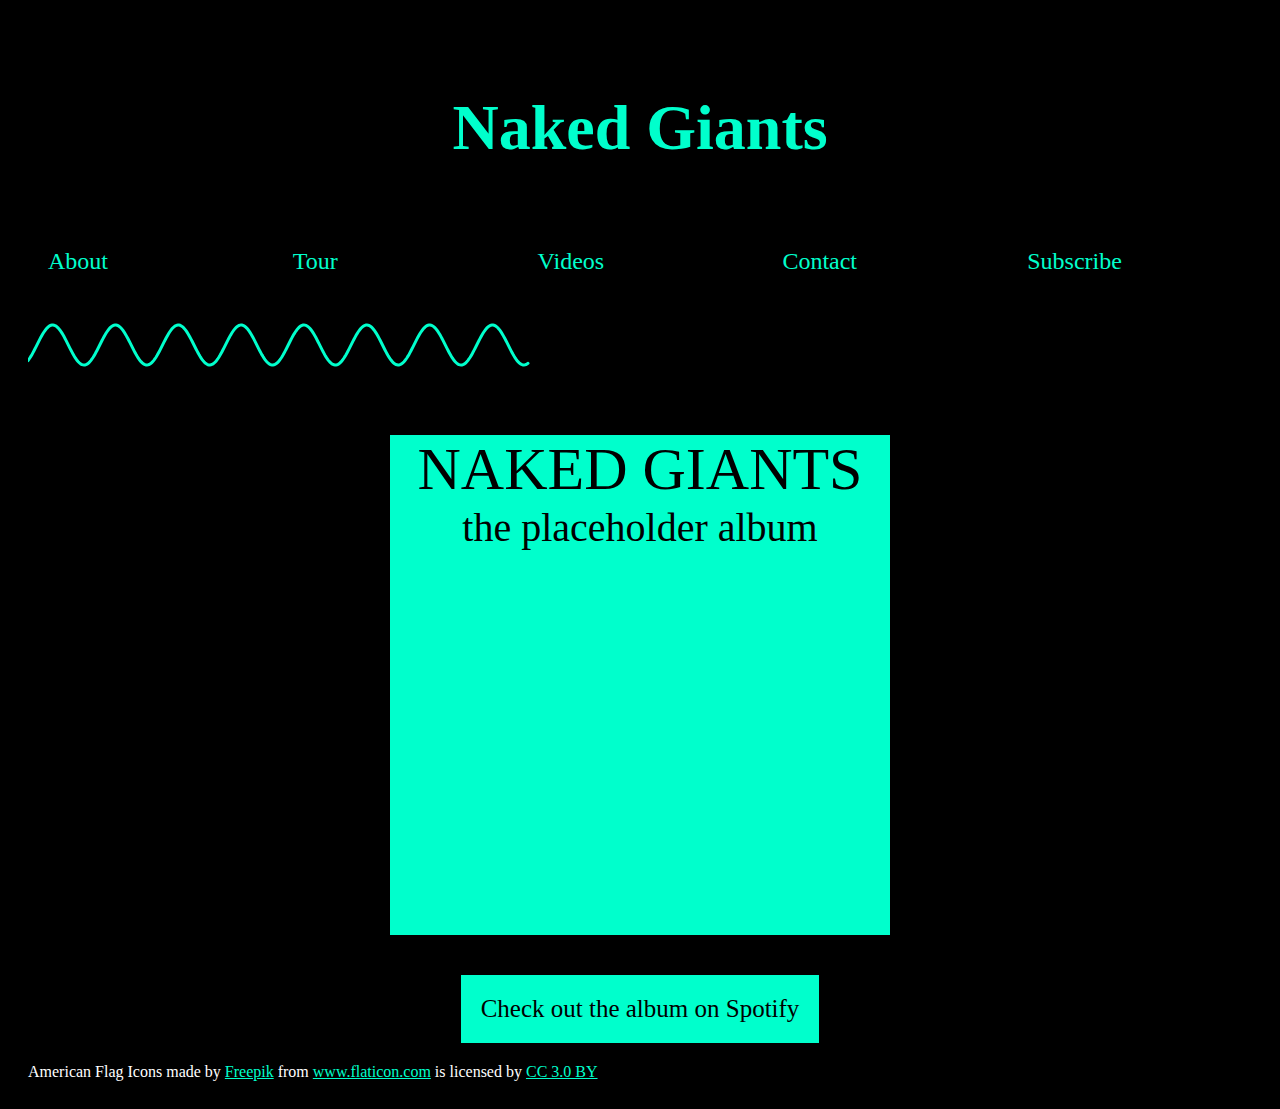
<file: index.html>
<!DOCTYPE html>
<html>
<head>
<!-- meta tags -->
  <meta charset="UTF-8">
<!-- Title -->
  <title>Naked Giants</title>
<!-- Styles + Fonts -->
  <link rel="stylesheet" href="styles.css">
  <link href="https://fonts.googleapis.com/css?family=Major+Mono+Display|Alegreya+Sans+SC|Amatic+SC|Concert+One|Fredoka+One|Luckiest+Guy|Permanent+Marker|Sigmar+One&display=swap" rel="stylesheet">
</head>

<body>

<header>
  <div class="flex-tower">
    <h1 class="col"><a href="index.html">Naked Giants</a></h1>
    <div id="navigation">
      <div class="flex-grid">
        <div class="col"><a href="about.html">About</a></div>
        <div class="col"><a href="tour.html">Tour</a></div>
        <div class="col"><a href="videos.html">Videos</a></div>
        <div class="col"><a href="contact.html">Contact</a></div>
        <div class="col"><a href="subscribe.html">Subscribe</a></div>
      </div>
    </div>
    <svg>
      <path id="top" d="M10,10 L50,100 L90,50"></path>
    </svg>
    </div>
</header>

  <div id="album" class="flex-tower">
    <div class="col">
      <div id="album-art">
        <div id="album-artist">NAKED GIANTS</div>

        <div id="album-title">the placeholder album</div>
      </div>
    </div>
  </div>

  <div class="spotify-btn flex-tower">
  <a href="#">Check out the album on Spotify</a>
  </div>

<footer>
  <div>American Flag Icons made by <a href="https://www.freepik.com/" title="Freepik">Freepik</a> from <a href="https://www.flaticon.com/" 			    title="Flaticon">www.flaticon.com</a> is licensed by <a href="http://creativecommons.org/licenses/by/3.0/" 			    title="Creative Commons BY 3.0" target="_blank">CC 3.0 BY</a></div>
</footer>

  
  <!-- Scripts -->
  <script src="svg_test_1.js"></script>
</body>
</html>

<!-- Frequently Used...

 Link to another page: <a href="#"></a>

 <script src=""></script>

 album
 about
 tour
 merch
 videos
 contact
 subscribe

-->

<!-- For Later...

http://instagram.com/naked_giants
https://www.facebook.com/NKDGNTS/
https://twitter.com/nakedgiants
https://open.spotify.com/artist/4KhnLZjONKS3nuYzXoqoXi

-->
</file>
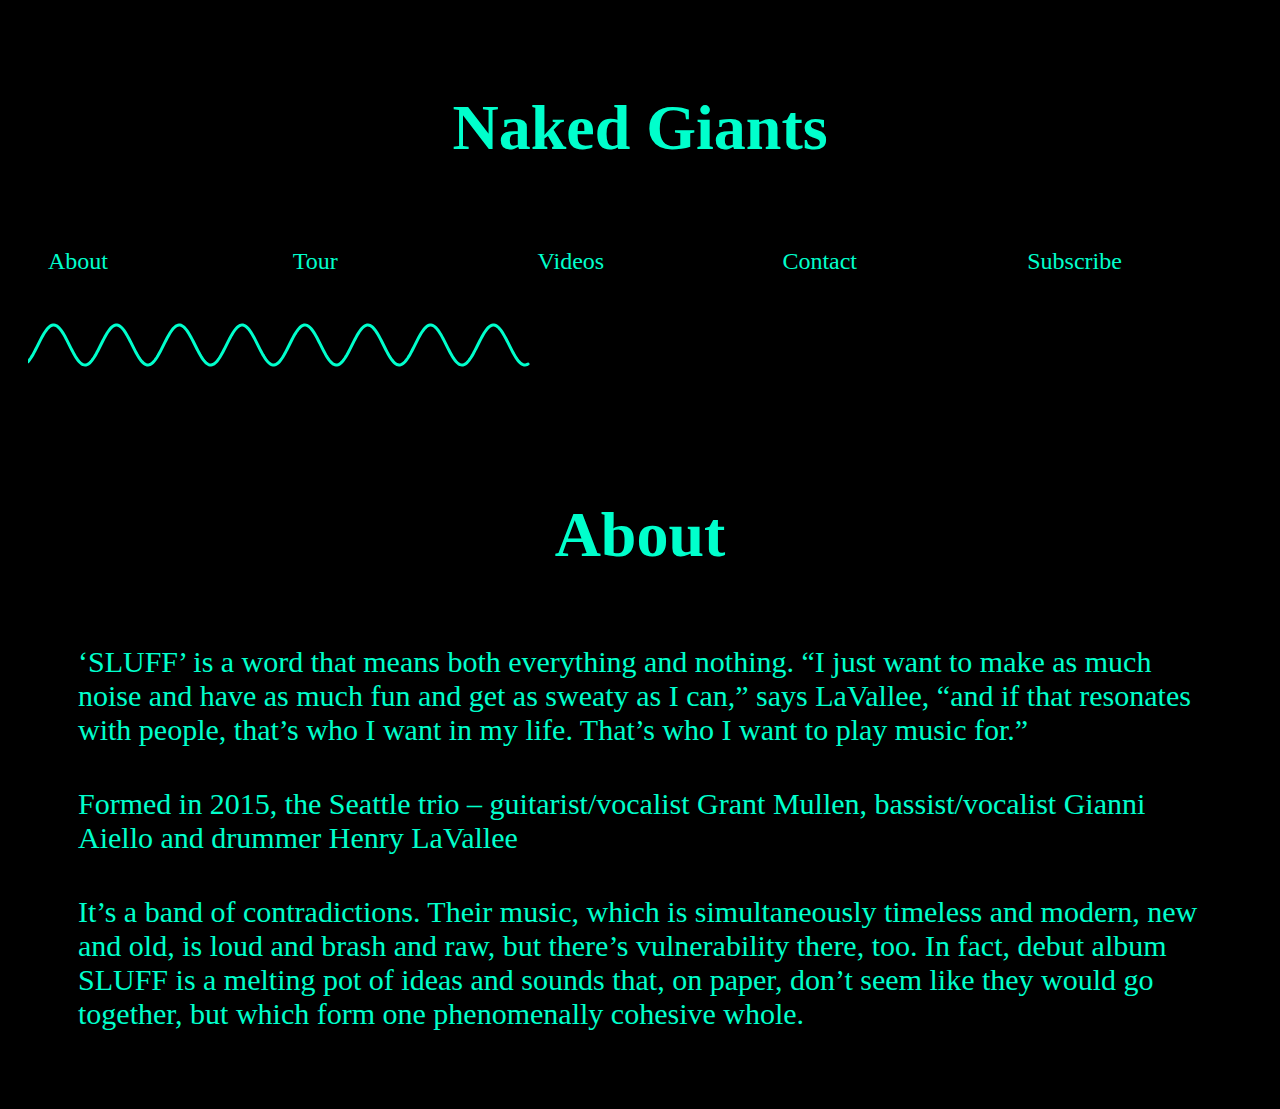
<file: about.html>
<!DOCTYPE html>
<html>
<head>
<!-- meta tags -->
  <meta charset="UTF-8">
<!-- Title -->
  <title>NG:about</title>
<!-- Styles + Fonts -->
  <link rel="stylesheet" href="styles.css">
  <link href="https://fonts.googleapis.com/css?family=Major+Mono+Display|Alegreya+Sans+SC|Amatic+SC|Concert+One|Fredoka+One|Luckiest+Guy|Permanent+Marker|Sigmar+One&display=swap" rel="stylesheet">
</head>

<body>

  <header>
    <div class="flex-tower">
      <h1 class="col"><a href="index.html">Naked Giants</a></h1>
      <div id="navigation">
        <div class="flex-grid">
          <div class="col"><a href="about.html">About</a></div>
          <div class="col"><a href="tour.html">Tour</a></div>
          <div class="col"><a href="videos.html">Videos</a></div>
          <div class="col"><a href="contact.html">Contact</a></div>
          <div class="col"><a href="subscribe.html">Subscribe</a></div>
        </div>
      </div>
      <svg>
        <path id="top" d="M10,10 L50,100 L90,50"></path>
      </svg>
      </div>
  </header>

  <div id="about" class="flex-tower">
    <h2>About</h2>
    <div class="col">‘SLUFF’ is a word that means both everything and nothing. “I just want to make as much noise and have as much fun and get as sweaty as I can,” says LaVallee, “and if that resonates with people, that’s who I want in my life. That’s who I want to play music for.” </div>
    <div class="col">Formed in 2015, the Seattle trio – guitarist/vocalist Grant Mullen, bassist/vocalist Gianni Aiello  and drummer Henry LaVallee</div>
    <div class="col">It’s a band of contradictions. Their music, which is simultaneously timeless and modern, new and old, is loud and brash and raw, but there’s vulnerability there, too. In fact, debut album SLUFF is a melting pot of ideas and sounds that, on paper, don’t seem like they would go together, but which form one phenomenally cohesive whole.</div>
  </div>

<!-- Scripts -->
  <script src="svg_test_1.js"></script>
</body>
</html>
</file>
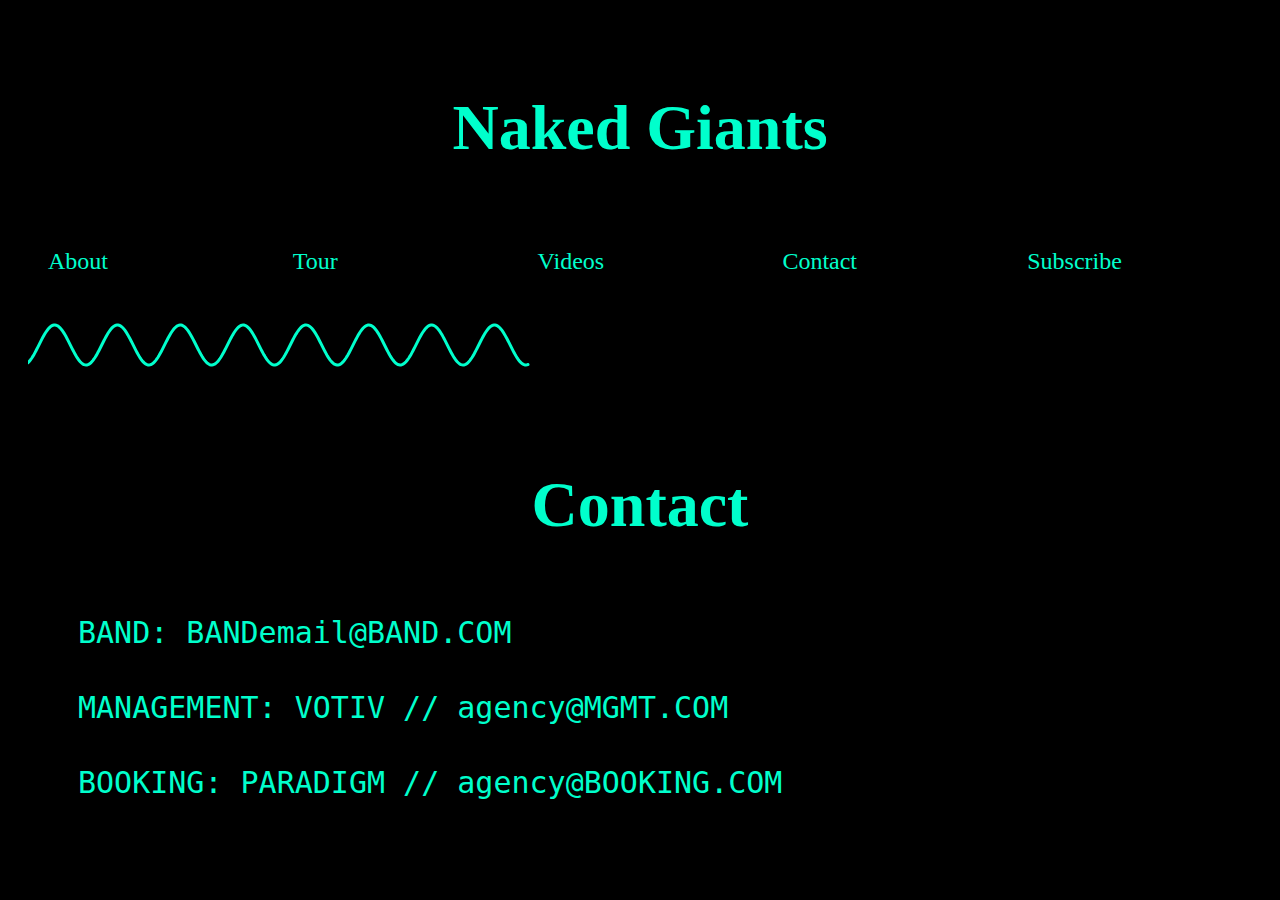
<file: contact.html>
<!DOCTYPE html>
<html>
<head>
<!-- meta tags -->
  <meta charset="UTF-8">
<!-- Title -->
  <title>NG:contact</title>
<!-- Styles + Fonts -->
  <link rel="stylesheet" href="styles.css">
  <link href="https://fonts.googleapis.com/css?family=Major+Mono+Display|Alegreya+Sans+SC|Amatic+SC|Concert+One|Fredoka+One|Luckiest+Guy|Permanent+Marker|Sigmar+One&display=swap" rel="stylesheet">
</head>

<body>

  <header>
    <div class="flex-tower">
      <h1 class="col"><a href="index.html">Naked Giants</a></h1>
      <div id="navigation">
        <div class="flex-grid">
          <div class="col"><a href="about.html">About</a></div>
          <div class="col"><a href="tour.html">Tour</a></div>
          <div class="col"><a href="videos.html">Videos</a></div>
          <div class="col"><a href="contact.html">Contact</a></div>
          <div class="col"><a href="subscribe.html">Subscribe</a></div>
        </div>
      </div>
      <svg>
        <path id="top" d="M10,10 L50,100 L90,50"></path>
      </svg>
      </div>
  </header>

  <div id="contact">
<h2>Contact</h2>

    <div class="flex-tower">
    <div class="col">BAND: BANDemail@BAND.COM</div>
    <div class="col">MANAGEMENT:  VOTIV // agency@MGMT.COM</div>
    <div class="col">BOOKING: PARADIGM // agency@BOOKING.COM</div>
  </div>

<!-- Scripts -->
  <script src="svg_test_1.js"></script>
</body>
</html>
</file>
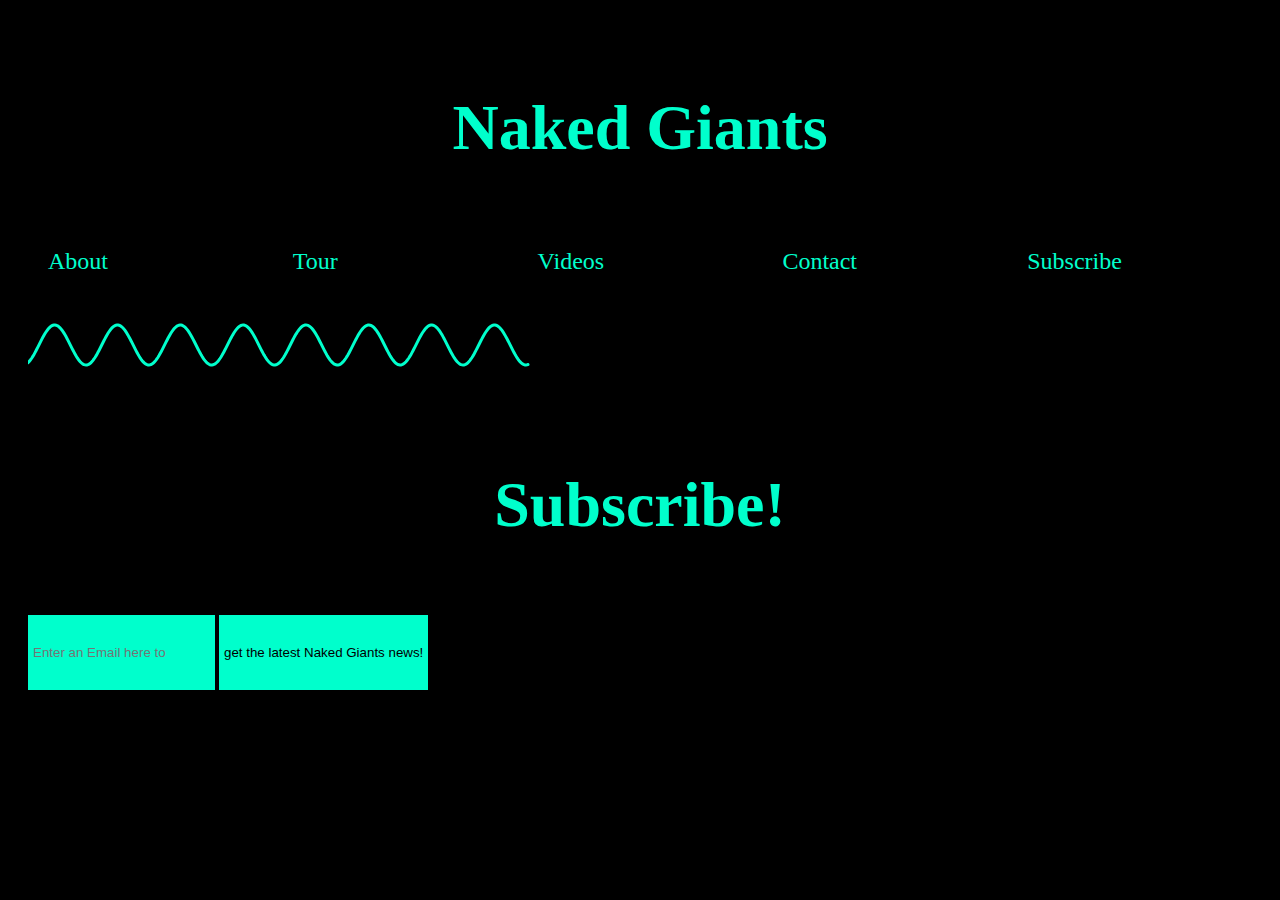
<file: subscribe.html>
<!DOCTYPE html>
<html>
<head>
<!-- meta tags -->
  <meta charset="UTF-8">
<!-- Title -->
  <title>NG:subscribe</title>
<!-- Styles + Fonts -->
  <link rel="stylesheet" href="styles.css">
  <link href="https://fonts.googleapis.com/css?family=Major+Mono+Display|Alegreya+Sans+SC|Amatic+SC|Concert+One|Fredoka+One|Luckiest+Guy|Permanent+Marker|Sigmar+One&display=swap" rel="stylesheet">

  <style>
input[type=email] {
  background-color: #00FFCC;
  padding: 30px 5px;
  border: none;
  margin: 20px 0;
  color:#000;

}

input[type=email]:focus {
  background-color: #000;
  color:#00FFCC;
}
  .submit-btn{
    background-color: #00FFCC;
    padding: 30px 5px;
    border: none;
    margin: 20px 0;

    color: #000;
    text-decoration: none;
    cursor: pointer;
  }
  </style>

</head>

<body>

  <header>
    <div class="flex-tower">
      <h1 class="col"><a href="index.html">Naked Giants</a></h1>
      <div id="navigation">
        <div class="flex-grid">
          <div class="col"><a href="about.html">About</a></div>
          <div class="col"><a href="tour.html">Tour</a></div>
          <div class="col"><a href="videos.html">Videos</a></div>
          <div class="col"><a href="contact.html">Contact</a></div>
          <div class="col"><a href="subscribe.html">Subscribe</a></div>
        </div>
      </div>
      <svg>
        <path id="top" d="M10,10 L50,100 L90,50"></path>
      </svg>
      </div>
  </header>
<!--
CSS:
input and button tags
center form
-->
  <div id="subscribe">
    <h2>Subscribe!</h2>
    <div class="flex-grid">
      <div>
        <form method="post" action="index.html" autocomplete="on">
          <input type="email" name="email" required placeholder="Enter an Email here to" maxlength="50" />
          <button class="submit-btn"type="submit">get the latest Naked Giants news!</button>
        </form>
      </div>
    </div>
  </div>

  <!-- Scripts -->
  <script src="svg_test_1.js"></script>
</body>
</html>
</file>
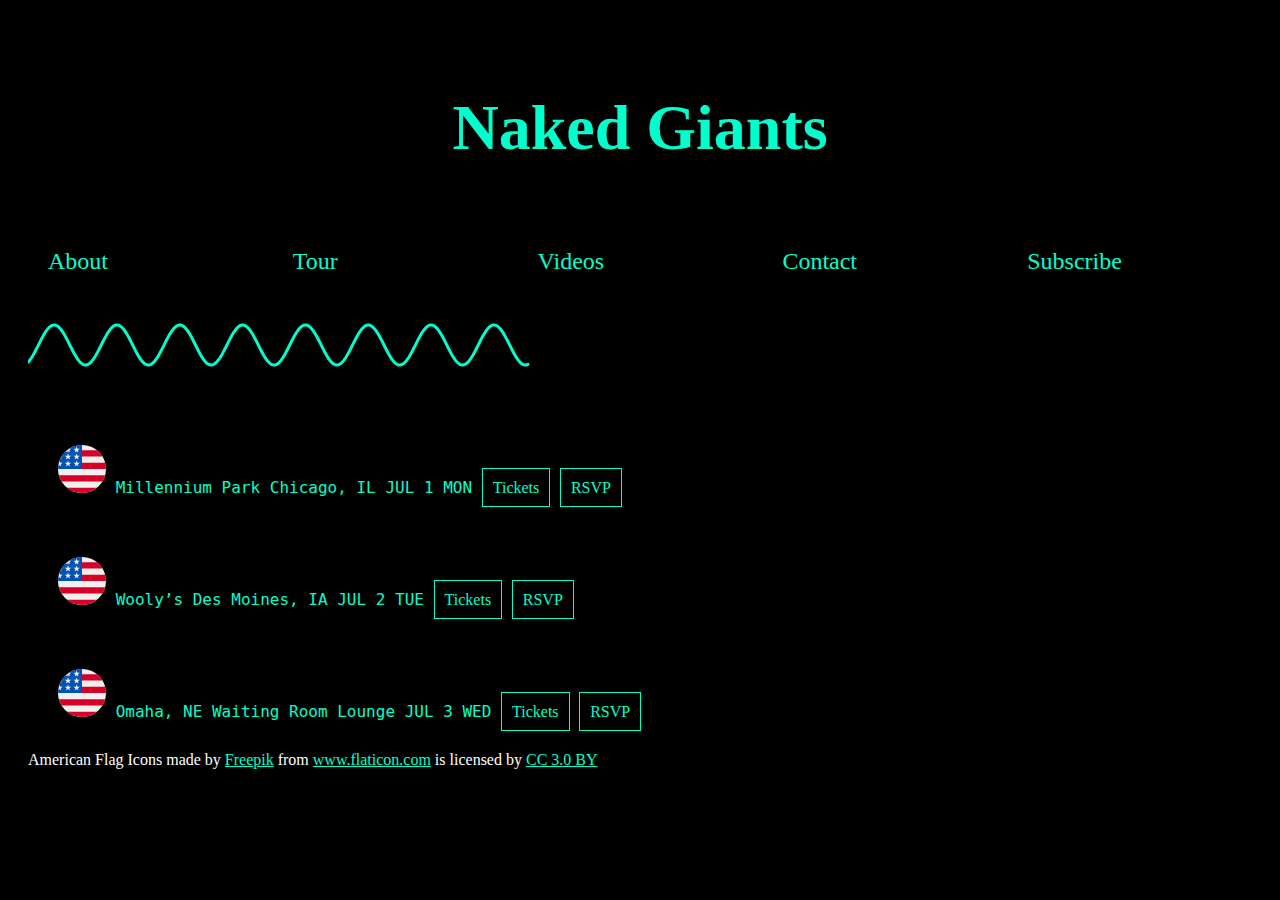
<file: tour.html>
<!DOCTYPE html>
<html>
<head>
<!-- meta tags -->
  <meta charset="UTF-8">
<!-- Title -->
  <title>NG:tour</title>
<!-- Styles + Fonts -->
  <link rel="stylesheet" href="styles.css">
  <link href="https://fonts.googleapis.com/css?family=Major+Mono+Display|Alegreya+Sans+SC|Amatic+SC|Concert+One|Fredoka+One|Luckiest+Guy|Permanent+Marker|Sigmar+One&display=swap" rel="stylesheet">


  <style>
tourDate {
  background-color: #00FFCC;
  padding: 30px 5px;
  border: none;
  margin: 20px 0;
  color:#000;

}


  </style>
</head>

<body>

  <header>
    <div class="flex-tower">
      <h1 class="col"><a href="index.html">Naked Giants</a></h1>
      <div id="navigation">
        <div class="flex-grid">
          <div class="col"><a href="about.html">About</a></div>
          <div class="col"><a href="tour.html">Tour</a></div>
          <div class="col"><a href="videos.html">Videos</a></div>
          <div class="col"><a href="contact.html">Contact</a></div>
          <div class="col"><a href="subscribe.html">Subscribe</a></div>
        </div>
      </div>
      <svg>
        <path id="top" d="M10,10 L50,100 L90,50"></path>
      </svg>
      </div>
  </header>

  <div id="tour">
    <div class="flex-tower">
      <div class="tourDate">
        <img src="united-states.svg">
        <span>Millennium Park</span>
        <span>Chicago, IL</span>
        <span>JUL 1</span>
        <span>MON</span>
        <a href="#">Tickets</a>
        <a href="#">RSVP</a>
      </div>
      <div class="tourDate">
        <img src="united-states.svg">
        <span>Wooly’s</span>
        <span>Des Moines, IA</span>
        <span>JUL 2</span>
        <span>TUE</span>
        <a href="#">Tickets</a>
        <a href="#">RSVP</a>
      </div>
      <div class="tourDate">
        <img src="united-states.svg">
        <span>Omaha, NE</span>
        <span>Waiting Room Lounge</span>
        <span>JUL 3</span>
        <span>WED</span>
        <a href="#">Tickets</a>
        <a href="#">RSVP</a>
      </div>
    </div>
  </div>

  <footer>
    <div>American Flag Icons made by <a href="https://www.freepik.com/" title="Freepik">Freepik</a> from <a href="https://www.flaticon.com/" 			    title="Flaticon">www.flaticon.com</a> is licensed by <a href="http://creativecommons.org/licenses/by/3.0/" 			    title="Creative Commons BY 3.0" target="_blank">CC 3.0 BY</a></div>
  </footer>

  <!-- Scripts -->
  <script src="svg_test_1.js"></script>
  
</body>
</html>
</file>
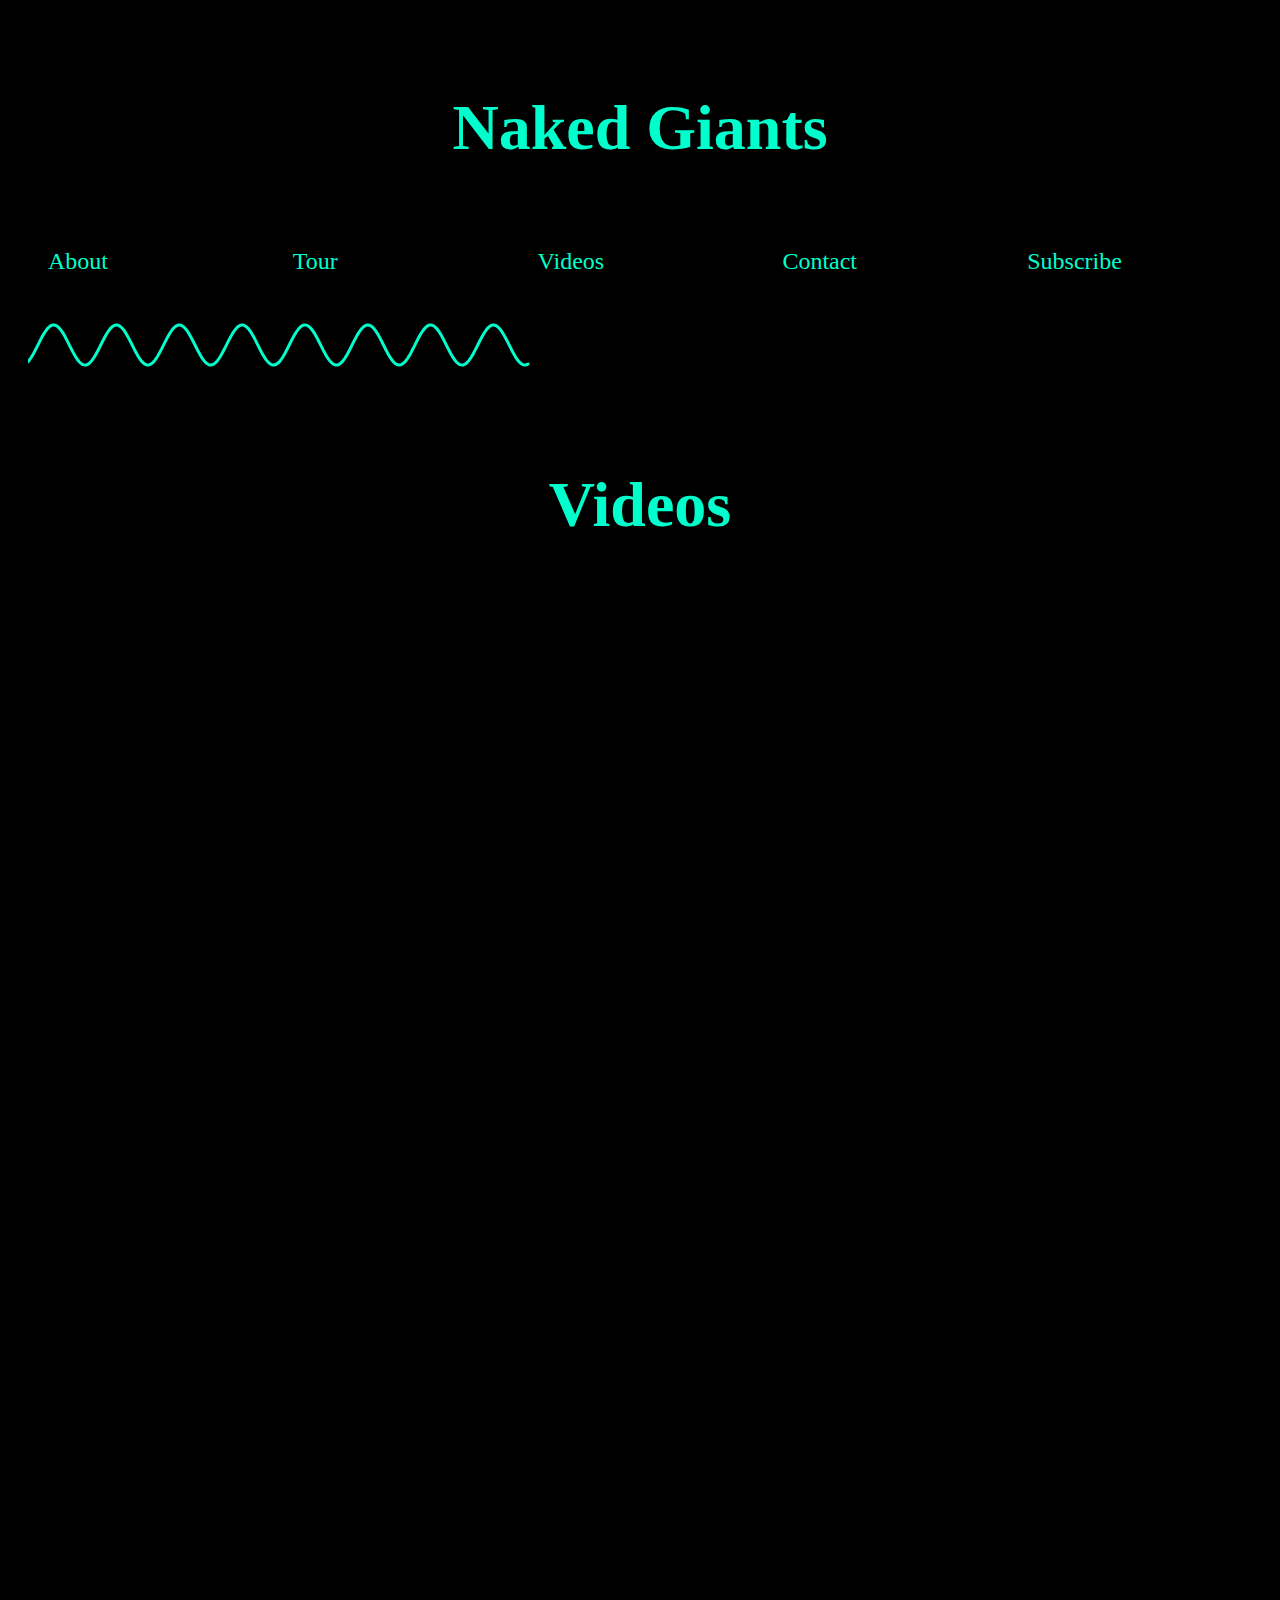
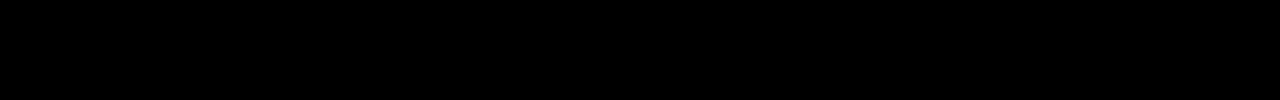
<file: videos.html>
<!DOCTYPE html>
<html>
<head>
<!-- meta tags -->
  <meta charset="UTF-8">
<!-- Title -->
  <title>NG:</title>
<!-- Styles + Fonts -->
  <link rel="stylesheet" href="styles.css">
  <link href="https://fonts.googleapis.com/css?family=Major+Mono+Display|Alegreya+Sans+SC|Amatic+SC|Concert+One|Fredoka+One|Luckiest+Guy|Permanent+Marker|Sigmar+One&display=swap" rel="stylesheet">

</head>

<body>

  <header>
    <div class="flex-tower">
      <h1 class="col"><a href="index.html">Naked Giants</a></h1>
      <div id="navigation">
        <div class="flex-grid">
          <div class="col"><a href="about.html">About</a></div>
          <div class="col"><a href="tour.html">Tour</a></div>
          <div class="col"><a href="videos.html">Videos</a></div>
          <div class="col"><a href="contact.html">Contact</a></div>
          <div class="col"><a href="subscribe.html">Subscribe</a></div>
        </div>
      </div>
      <svg>
        <path id="top" d="M10,10 L50,100 L90,50"></path>
      </svg>
      </div>
  </header>

  <div id="videos" class="flex-tower">

<h2>Videos</h2>

    <div class="col">
      <iframe width="560" height="315" src="https://www.youtube.com/embed/fcS_EF6OYqk" frameborder="0" allow="accelerometer; autoplay; encrypted-media; gyroscope; picture-in-picture" allowfullscreen></iframe>
    </div>
    <div class="col">
      <iframe width="560" height="315" src="https://www.youtube.com/embed/pmyej8N151M" frameborder="0" allow="accelerometer; autoplay; encrypted-media; gyroscope; picture-in-picture" allowfullscreen></iframe>
    </div>
    <div class="col">
      <iframe width="560" height="315" src="https://www.youtube.com/embed/etqXDtJjwmE" frameborder="0" allow="accelerometer; autoplay; encrypted-media; gyroscope; picture-in-picture" allowfullscreen></iframe>
    </div>
  </div>

  <!-- Scripts -->
  <script src="svg_test_1.js"></script>
  
</body>
</html>
</file>
<file: styles.css>
/*Flex Grid*/
.flex-grid {
  display: flex;
}
.flex-grid .col {
  flex: 1;
}
.flex-grid-thirds {
  display: flex;
  justify-content: space-between;
}
.flex-grid-thirds .col {
  width: 32%;
}
/*Flex Tower*/
.flex-tower {
  display: flex;
  flex-direction: column;
}

@media (max-width: 400px) {
  .flex-grid,
  .flex-grid-thirds {
    display: block;
    .col {
      width: 100%;
      margin: 0 0 10px 0;
    }
  }
}

/*Scalable Vector Graphics*/
svg {
  width: 600px;
  height: 120px;
}

path {
  stroke: #00FFCC;
  stroke-width: 3px;
  stroke-linecap: round;
  fill: none;
}





* {
  box-sizing: border-box;
}
body {
  padding: 20px;
  color: #FFF;
  background-color: #000;
}
.flex-grid, .flex-tower {
  margin: 0 0 0 0;
}
.col {
  padding: 20px;
}

header h1 {
  font-family: 'Permanent Marker', cursive;
  font-size: 64px;
  color: #00FFCC;
  text-align: center;
}
header h1 a{
text-decoration: none;
}

h2{
  font-family: 'Permanent Marker', cursive;
  font-size: 64px;
  color: #00FFCC;
  text-align: center;
}

a:link {color: #00FFCC}
a:visited {color: #00FFCC}
a:hover {color: #FFF}
a:active {color: #FFF}

#navigation {
  background-color: #000;
}
#navigation a {
  font-family: 'Permanent Marker', cursive;
  font-size: 24px;
  text-decoration: none;
}
#navigation a:link {color: #00FFCC}
#navigation a:visited {color: #00FFCC}
#navigation a:hover {color: #FFF}
#navigation a:active {color: #FFF}

#album {
  background-color: #000;
  align-items:center;
}
#album-art {
  background-color: #00FFCC;
  width: 500px;
  height: 500px;
  border: red 2px;
}
#album-artist {
  font-family: 'Permanent Marker', cursive;
  font-size: 60px;
  color: #000;
  text-align: center;
}
#album-title {
  font-family: 'Permanent Marker', cursive;
  font-size: 40px;
  color: #000;
  text-align: center;
}

.spotify-btn {
  align-items:center;
  font-family: 'Permanent Marker', cursive;
    color: #000;
    margin: 20px;
}
.spotify-btn a{
  background-color: #00FFCC;
  padding: 20px;
  font-size: 25px;
  text-decoration: none;
}

.spotify-btn a:link{
color: #000;
}
.spotify-btn a:visited{
color: #000;
}
.spotify-btn a:hover{
color: #000;
}
.spotify-btn a:active{
color: #000;
}

#about {
  font-family: 'Permanent Marker', cursive;
  font-size:30px;
  margin: 30px;
  color: #00FFCC;
}
#tour {

}
.tourDate {
  font-family: Roboto, monospace;
  font-size: 16px;
  margin: 30px;
  color: #00FFCC;
}
.tourDate > img {
  height: 3em;
}
.tourDate > a{
  color: #00FFCC;
  font-family: 'Permanent Marker', cursive;
  padding: 10px;
  text-decoration: none;
  border: solid 1px #00FFCC;
}


#videos {
}
#contact {
  font-family: Roboto, monospace;
  font-size:30px;
  margin: 30px;
  color: #00FFCC;
}
#subscribe {
}

/*

color: #00FFCC;
background-color: #D699FF;
font-family: 'Permanent Marker', cursive;

*/
</file>
